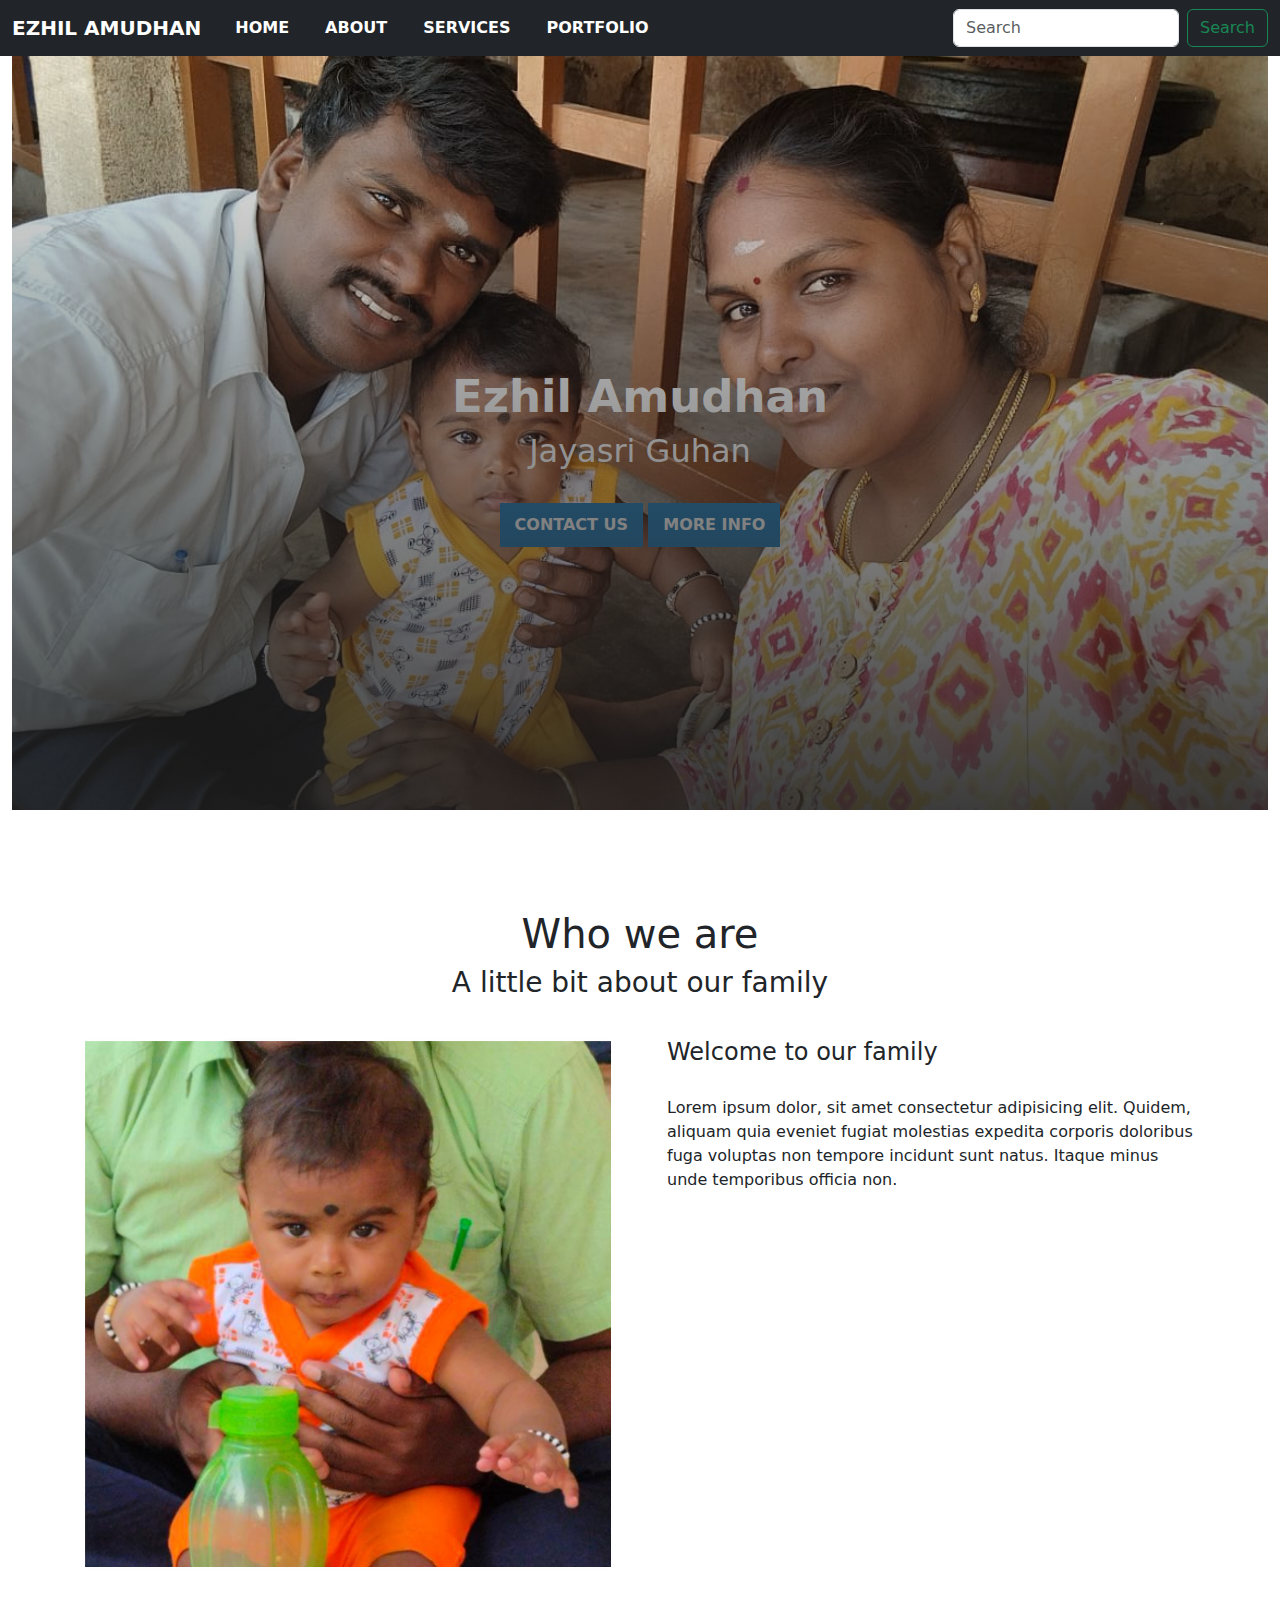
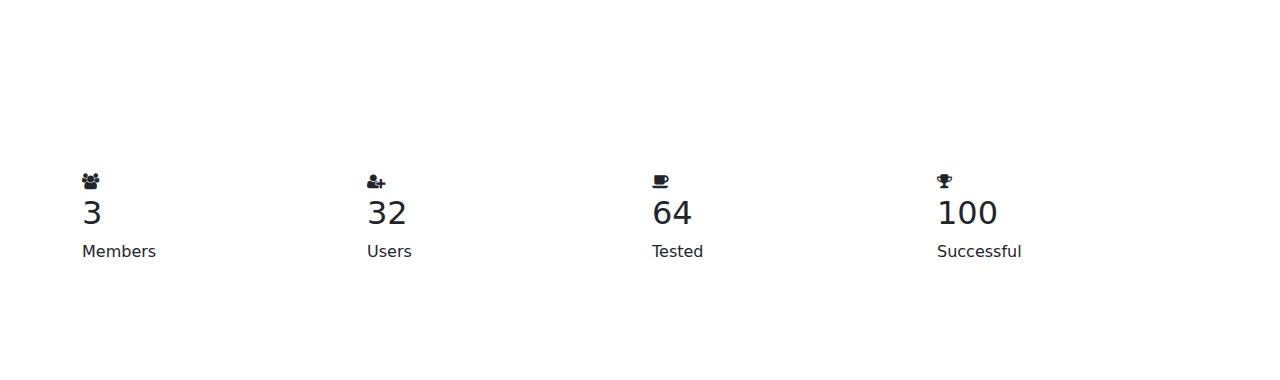
<file: Examples/Responsive_Website/index.html>
<!DOCTYPE html>
<html>
<head>
    <meta charset='utf-8'>
    <meta http-equiv='X-UA-Compatible' content='IE=edge'>
    <title>Guhan Ganesan</title>
    <meta name='viewport' content='width=device-width, initial-scale=1'>
    <link rel='stylesheet' type='text/css' media='screen' href='./css/mycss.css'>
    <!-- <script src='main.js'></script> -->
    <link href="https://cdn.jsdelivr.net/npm/bootstrap@5.3.0-alpha1/dist/css/bootstrap.min.css" rel="stylesheet">
    <link rel="stylesheet" href="https://cdnjs.cloudflare.com/ajax/libs/animate.css/4.1.1/animate.min.css"/>
    <link rel="stylesheet" href="https://stackpath.bootstrapcdn.com/font-awesome/4.7.0/css/font-awesome.min.css">
    <link rel="preconnect" href="https://fonts.googleapis.com">
    <link rel="preconnect" href="https://fonts.gstatic.com" crossorigin>
</head>
<body>

    <!-- Nav Bar (Header)-->
    <div class="container-fluid">
        <nav class="navbar navbar-expand-lg bg-dark fixed-top">
            <div class="container-fluid">
              <a class="navbar-brand" href="#home">Ezhil Amudhan</a>
              <button class="navbar-toggler" type="button" data-bs-toggle="collapse" 
              data-bs-target="#navbarSupportedContent" aria-controls="navbarSupportedContent" aria-expanded="false" 
              aria-label="Toggle navigation">
                <span class="navbar-toggler-icon">
                    <i class="fa fa-bars"></i>
                </span>
              </button>
              <div class="collapse navbar-collapse justify-content-end" id="navbarSupportedContent">
                <ul class="navbar-nav me-auto mb-2 mb-lg-0">
                  <li class="nav-item">
                    <a class="nav-link active" aria-current="page" href="#home">Home</a>
                  </li>
                  <li class="nav-item">
                    <a class="nav-link" href="#about">About</a>
                  </li>
                  <li class="nav-item">
                    <a class="nav-link active" aria-current="page" href="#services">Services</a>
                  </li>
                  <li class="nav-item">
                    <a class="nav-link" href="#portfolio">Portfolio</a>
                  </li>
                
                </ul>
                <form class="d-flex" role="search">
                  <input class="form-control me-2" type="search" placeholder="Search" aria-label="Search">
                  <button class="btn btn-outline-success" type="submit">Search</button>
                </form>
              </div>
            </div>
        </nav>
        
        <!--  Slider Area-->
        <div id="home" class="slider-area">
            <div class="container-fluid">
                <div class="row">
                    <div class="col-md-12 col-xs-12">
                        <div class="slider-text">
                            <h1>Ezhil Amudhan</h1>
                            <h2>Jayasri Guhan</h2>
                            <p>
                                <a href="#contact">Contact Us</a>
                                <a href="#more-info">More Info</a>
                            </p>
                        </div>
                    </div>
                </div>
            </div>
        </div>

        <!-- Section Area-->

        <div id="about" class="about-area section-padding">
            <div class="container">
                <div class="row">
                    <div class="col-md-12 col-xs-12 col-sm-12 text-center">
                        <div class="section-header">
                            <h1>Who we are</h1>
                            <h3>A little bit about our family</h3>
                        </div>
                    </div>
                </div>
                <div class="row">
                    <div class="col-md-12 col-xs-12 col-sm-12 col-xl-6 col-lg-6">
                        <div class="about-img">
                            <img src="./images/Ezhil-1.PNG" alt="Ezhil">
                        </div>
                    </div>
                    <div class="col-md-12 col-xs-12 col-sm-12 col-xl-6 col-lg-6">
                        <div class="item-text">
                            <h4>Welcome to our family</h4>
                            <p>Lorem ipsum dolor, sit amet consectetur adipisicing elit. Quidem, aliquam quia eveniet fugiat molestias expedita corporis doloribus fuga voluptas non tempore incidunt sunt natus. Itaque minus unde temporibus officia non.</p>
                        </div>
                    </div>
                </div>
            </div>
        </div>

        <div class="stats-area section-padding">
            <div class="container">
                <div class="row">
                    <div class="col-md-3">
                        <div class="single-stats">
                            <i class="fa fa-users"></i>
                            <h2>3</h2>
                            <p>Members</p>
                        </div>
                    </div>
                    <div class="col-md-3">
                        <div class="single-stats">
                            <i class="fa fa-user-plus"></i>
                            <h2>32</h2>
                            <p>Users</p>
                        </div>
                    </div>
                    <div class="col-md-3">
                        <div class="single-stats">
                            <i class="fa fa-coffee"></i>
                            <h2>64</h2>
                            <p>Tested</p>
                        </div>
                    </div>
                    <div class="col-md-3">
                        <div class="single-stats">
                            <i class="fa fa-trophy"></i>
                            <h2>100</h2>
                            <p>Successful</p>
                        </div>
                    </div>
                </div>
            </div>
        </div>

    </div>
    


<script src="../Responsive_Website/JS/wow.min.js"></script>
<script src="https://cdn.jsdelivr.net/npm/@popperjs/core@2.11.6/dist/umd/popper.min.js"></script>
<script src="https://cdn.jsdelivr.net/npm/bootstrap@5.3.0-alpha1/dist/js/bootstrap.min.js"></script>
<script src="https://cdn.jsdelivr.net/npm/bootstrap@5.3.0-alpha1/dist/js/bootstrap.bundle.min.js"></script>
</body>
</html>
</file>
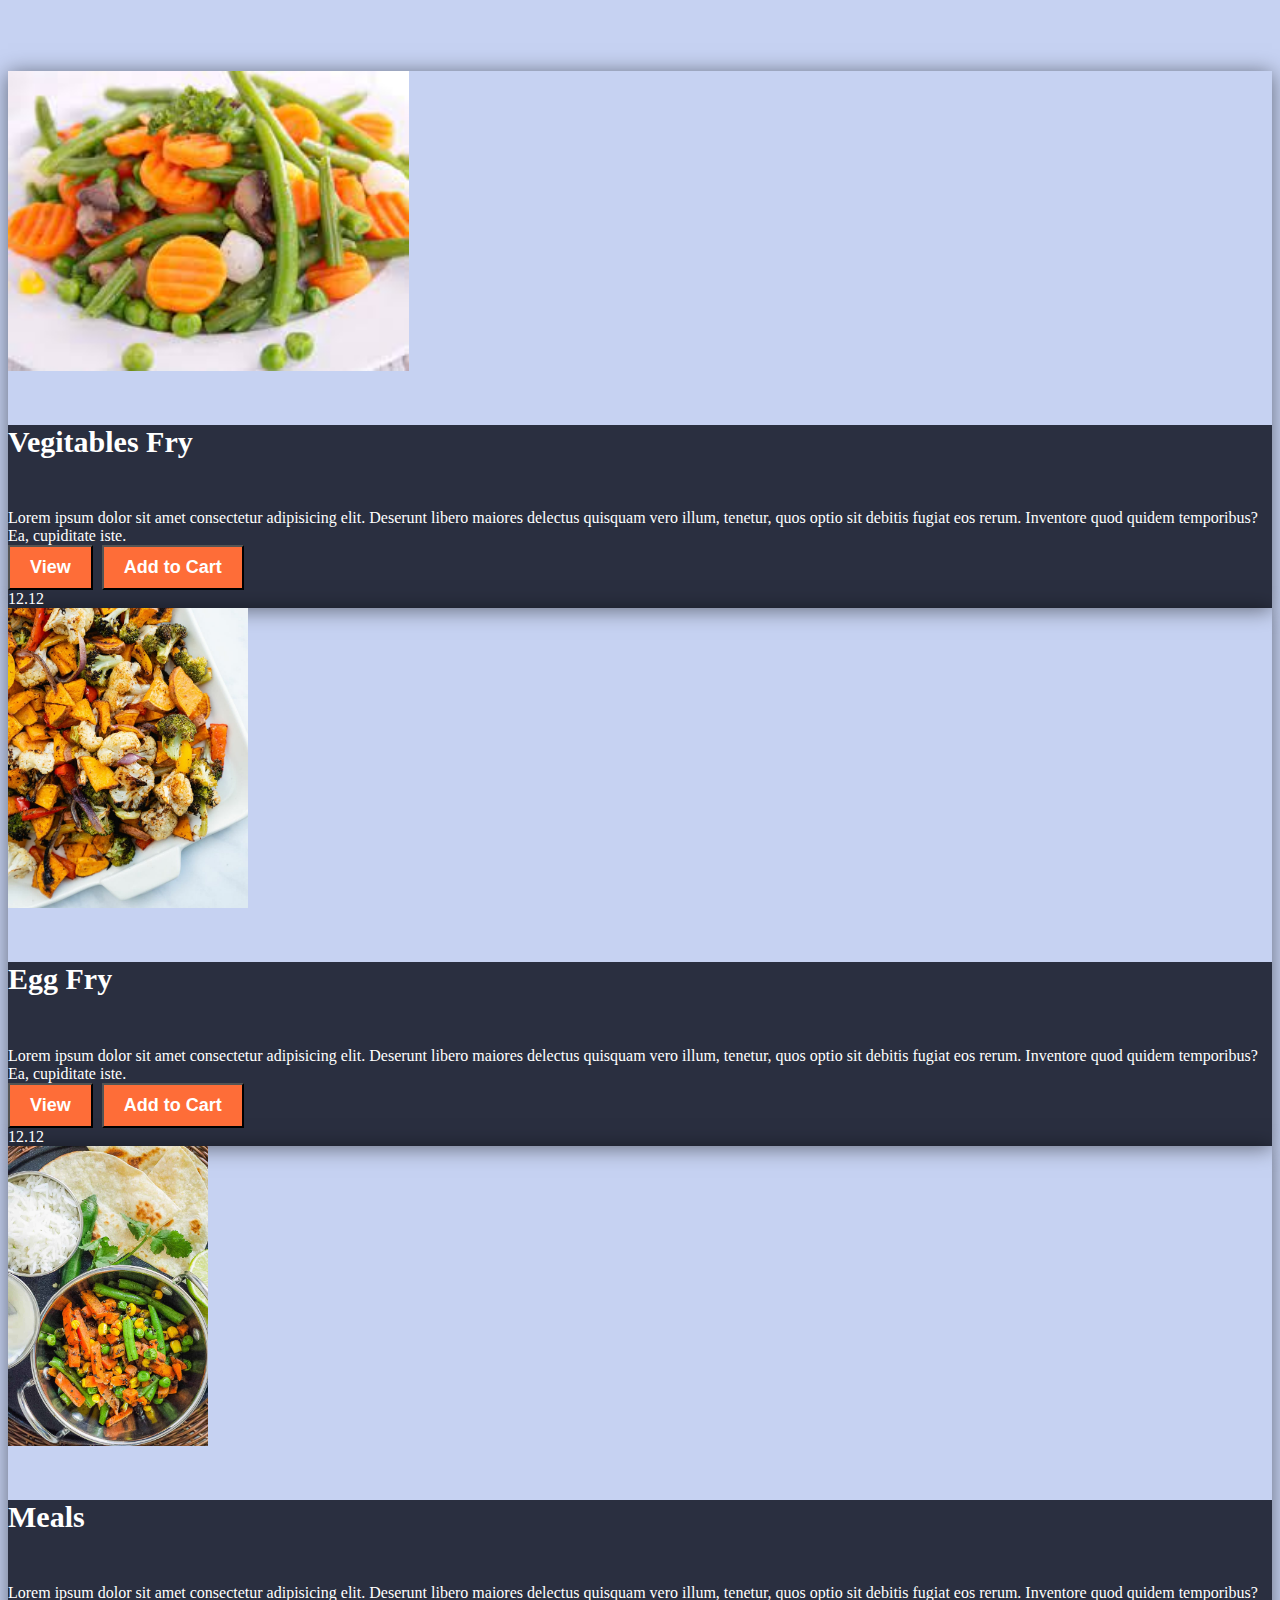
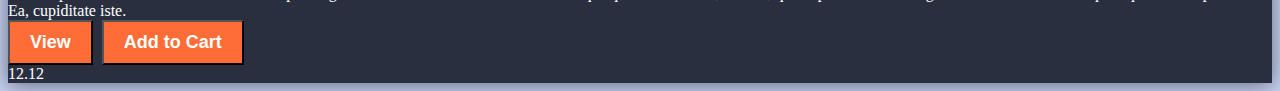
<file: Examples/product_card/product_card.html>
<!DOCTYPE html>
<html>
<head>
    <meta charset='utf-8'>
    <meta http-equiv='X-UA-Compatible' content='IE=edge'>
    <title>Page Title</title>
    <meta name='viewport' content='width=device-width, initial-scale=1'>
    <link rel='stylesheet' type='text/css' media='screen' href="https://cdn.jsdelivr.net/npm/bootstrap@5.0.2/dist/css/bootstrap.min.css" rel="stylesheet" integrity="sha384-EVSTQN3/azprG1Anm3QDgpJLIm9Nao0Yz1ztcQTwFspd3yD65VohhpuuCOmLASjC" crossorigin="anonymous">
    <link rel='stylesheet' type='text/css' href="css/products.css">
    <!-- <script src='main.js'></script> -->
</head>
<body>

    <div class="products">
        <div class="container">
            <div class="row card-deck">
                <div class="col-lg-4">
                    <div class="card">
                        <img src="images/1.jpg" height="300px" class="card-img-top" alt="">
                        <div class="card-body">
                            <h5 class="card-title">Vegitables Fry</h5>
                            <div class="card-text">
                                Lorem ipsum dolor sit amet consectetur adipisicing elit. Deserunt libero maiores delectus quisquam vero illum, tenetur, quos optio sit debitis fugiat eos rerum. Inventore quod quidem temporibus? Ea, cupiditate iste.
                            </div>
                            <div class="d-flex justify-content-between align-items-center">
                                <div class="btn-group">
                                    <button type="submit" class="btn btn-sm">View</button>
                                    <button type="submit" class="btn btn-sm">Add to Cart</button>
                                </div>
                                <span class="price">12.12</span>
                            </div>
                        </div>
                    </div>
                </div>

                <div class="col-lg-4">
                    <div class="card">
                        <img src="images/2.jpg" class="card-img-top" height="300px" alt="">
                        <div class="card-body">
                            <h5 class="card-title">Egg Fry</h5>
                            <div class="card-text">
                                Lorem ipsum dolor sit amet consectetur adipisicing elit. Deserunt libero maiores delectus quisquam vero illum, tenetur, quos optio sit debitis fugiat eos rerum. Inventore quod quidem temporibus? Ea, cupiditate iste.
                            </div>
                            <div class="d-flex justify-content-between align-items-center">
                                <div class="btn-group">
                                    <button type="submit" class="btn btn-sm">View</button>
                                    <button type="submit" class="btn btn-sm">Add to Cart</button>
                                </div>
                                <span class="price">12.12</span>
                            </div>
                        </div>
                    </div>
                </div>


                <div class="col-lg-4">
                    <div class="card">
                        <img src="images/3.jpg" height="300px" class="card-img-top" alt="">
                        <div class="card-body">
                            <h5 class="card-title">Meals</h5>
                            <div class="card-text">
                                Lorem ipsum dolor sit amet consectetur adipisicing elit. Deserunt libero maiores delectus quisquam vero illum, tenetur, quos optio sit debitis fugiat eos rerum. Inventore quod quidem temporibus? Ea, cupiditate iste.
                            </div>
                            <div class="d-flex justify-content-between align-items-center">
                                <div class="btn-group">
                                    <button type="submit" class="btn btn-sm">View</button>
                                    <button type="submit" class="btn btn-sm">Add to Cart</button>
                                </div>
                                <span class="price">12.12</span>
                            </div>
                        </div>
                    </div>
                </div>



            </div>
        </div>
    </div>
    
</body>
</html>
</file>
<file: Examples/Responsive_Website/css/mycss.css>
body{
    font-family: 'Poppins', sans-serif;
    background-color: pink;
}
html{
    scroll-behavior: smooth;
}
.navbar-brand, .nav-link{
    color:#fff !important;
    text-transform: uppercase;
    font-weight: bold;
}
.navbar-nav, .nav-link{
    padding-right: 0;
    padding-left: 0;
    color: #fff !important;
    font-weight: bold;
}
.nav-item{
    padding:0 10px;
    color: #fff;
    text-transform: uppercase;
}

/* Slider Area */
.slider-area{
    background-image: url(../images/ezhil.jpg);
    -webkit-background-size:cover; 
    background-size: cover;
    background-position: center center;
    height: 90vh;
    color: #fff;
    position: relative;
}
.slider-area::before{
    content: "";
    position: absolute;
    width: 100%;
    height: 100%;
    top: 0;
    left: 0;
    background: linear-gradient(360deg, #1e1d1ddc, transparent);
}
.slider-text h1{
    font-size: 45px;
    font-weight: bold;
}
.slider-text a{
    padding: 10px 15px;
    background-color: #2980b9;
    color: #fff;
    display: inline-block;
    margin-top: 25px;
    text-transform: uppercase;
    text-decoration: none;
    font-weight: bold;
}
.slider-text{
    text-align: center;
    padding-top: 30%;
}
.section-padding{
    padding: 100px 0;
}
.section-header{
    padding-bottom: 30px;
}

/* About Area */
.about-img img{
    width: 100%;
}
.item-text{
    padding-left: 15px;
}
.about-img{
    padding-right: 15px;
}
.item-text h4{
    margin-bottom: 30px;
}
</file>
<file: Examples/product_card/css/products.css>
body{
    background-color: #c6d2f2;
}

.products{
    padding: 5% 0 0;
}

.card{
    border: none;
    box-shadow: 0 2px 20px rgba(0, 0, 0, 0.5);
}

.card-body{
    color: #fff;
    background: #2a2f40;
}

.card-title{
    font-size: 30px;
    font-weight:700;
    transition: all .5s ease-in-out;
}

.btn-group .btn {
    background: #fe6d38;
    color: #fff;
    font-size: 18px;
    margin-right: 5px;
    padding: 10px 20px;
    font-weight: 700;
    transition: all .6s ease-in;
}

.card:hover .price{
    animation: pulse .5s ease-in-out infinite;
}
@keyframes pulse {
    0%{
        transition: scale(1);
    }
    50%{
        transition: scale(.85);
    }
    100%{
        transition: scale(1);
    }
}


.card:hover .card-title{
    letter-spacing: 5px;
    font-weight: 300;
}

.btn:hover{
    background: #fff;
    color: #fe6d85;
}

@media (max-width:991px) {
    .card{
        margin-bottom: 30px;
    }
}

@media (max-width:767px) {
    .btn-group .btn{
        font-size: 9px;
    }
}
</file>
